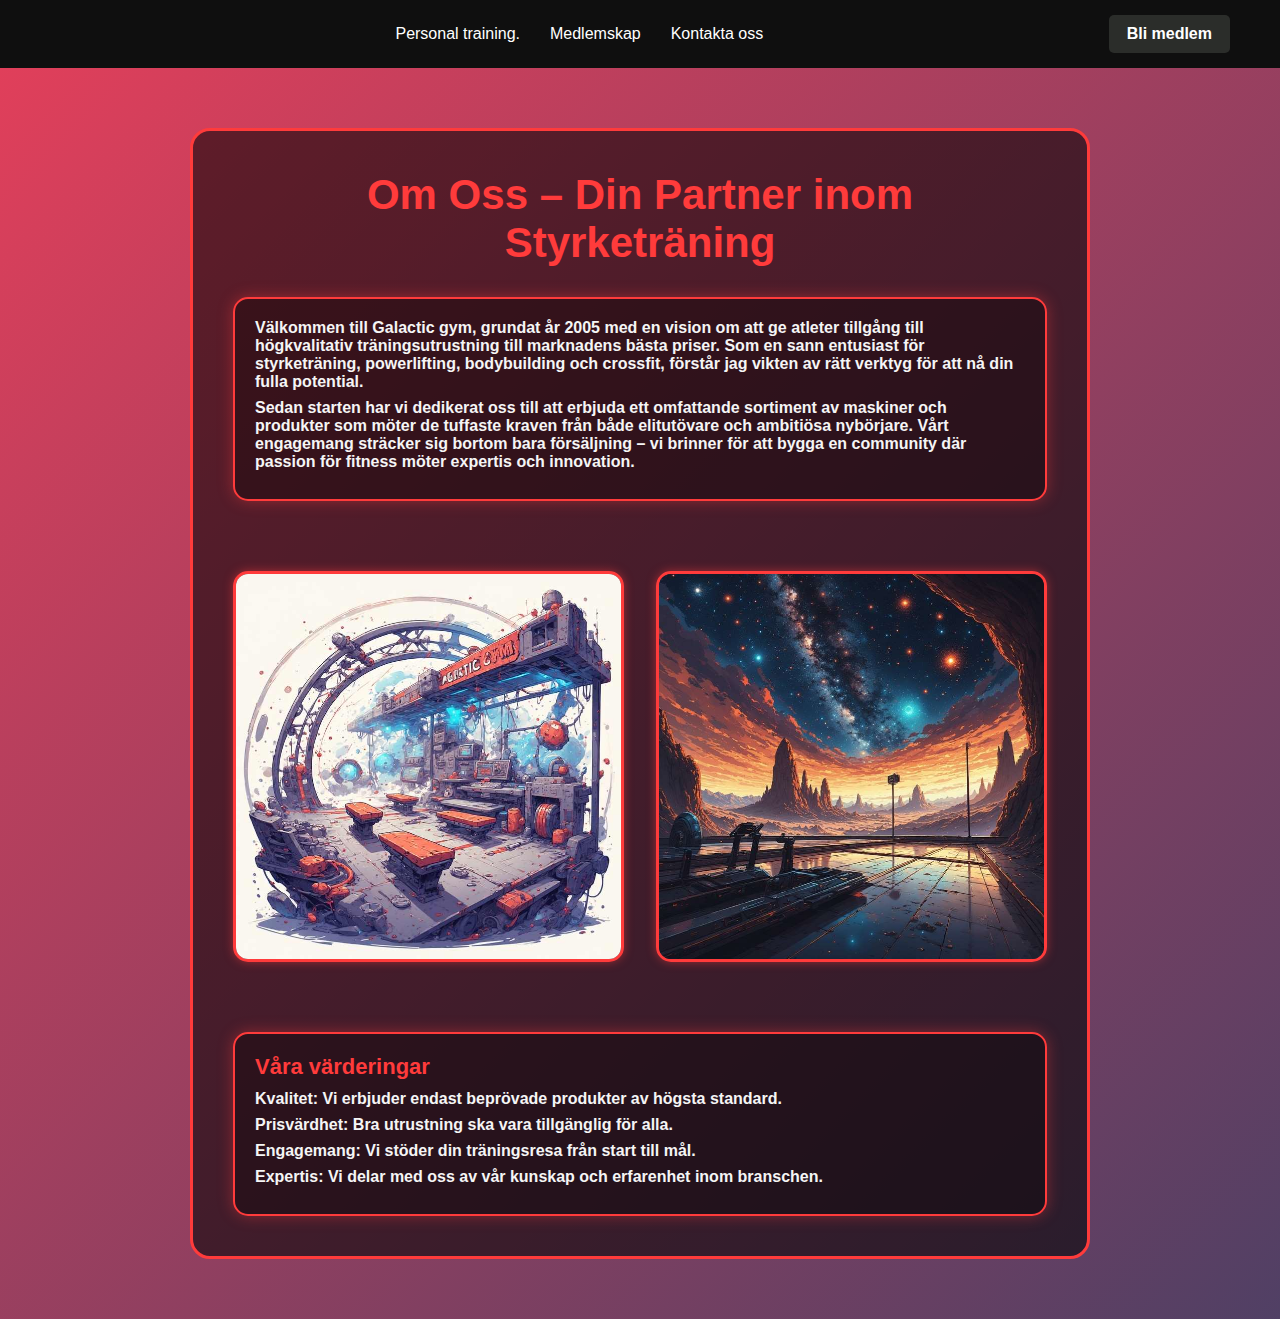
<file: index.html>
<!DOCTYPE html>
<html lang="sv">
<head>
    <meta charset="UTF-8">
    <meta name="viewport" content="width=device-width, initial-scale=1.0">
    <title>Strong Iron Gym</title>

   
    <link rel="stylesheet" href="style.css">
</head>
<body>

    <nav class="navbar">
        <div class="logo"></div>

        <ul class="nav-links">
           
            <li><a href="personaltraining.html">Personal training.</a></li>
            <li><a href="medlemskap.html">Medlemskap</a></li>
            
            <li><a href="kontaktaoss.html">Kontakta oss</a></li>
        </ul>

        <a class="cta-btn" href="#">Bli medlem</a>
    </nav>

    <div class="bg"><h1> 

        <main>
            
<section id="om-oss" class="about-section">
  <div class="outer-border">
    <h1 class="about-title">Om Oss – Din Partner inom Styrketräning</h1>

    <div class="inner-box">
      <p>
        Välkommen till Galactic gym, grundat år 2005 med en vision om att ge atleter tillgång till högkvalitativ träningsutrustning till marknadens bästa priser. Som en sann entusiast för styrketräning, powerlifting, bodybuilding och crossfit, förstår jag vikten av rätt verktyg för att nå din fulla potential.
      </p>
      <p>
        Sedan starten har vi dedikerat oss till att erbjuda ett omfattande sortiment av maskiner och produkter som möter de tuffaste kraven från både elitutövare och ambitiösa nybörjare. Vårt engagemang sträcker sig bortom bara försäljning – vi brinner för att bygga en community där passion för fitness möter expertis och innovation.
      </p>
    </div>

    <div class="side-images">
  <img src="bild1.jpg" alt="Vänster bild" class="left-img">
  <img src="bild2.jpg" alt="Höger bild" class="right-img">
</div>

    <div class="inner-box">
      <h3>Våra värderingar</h3>
      <ul>
        <li><strong>Kvalitet:</strong> Vi erbjuder endast beprövade produkter av högsta standard.</li>
        <li><strong>Prisvärdhet:</strong> Bra utrustning ska vara tillgänglig för alla.</li>
        <li><strong>Engagemang:</strong> Vi stöder din träningsresa från start till mål.</li>
        <li><strong>Expertis:</strong> Vi delar med oss av vår kunskap och erfarenhet inom branschen.</li>
      </ul>
    </div>
  </div>
</section>


</main>

  
</body>



</html>
</file>
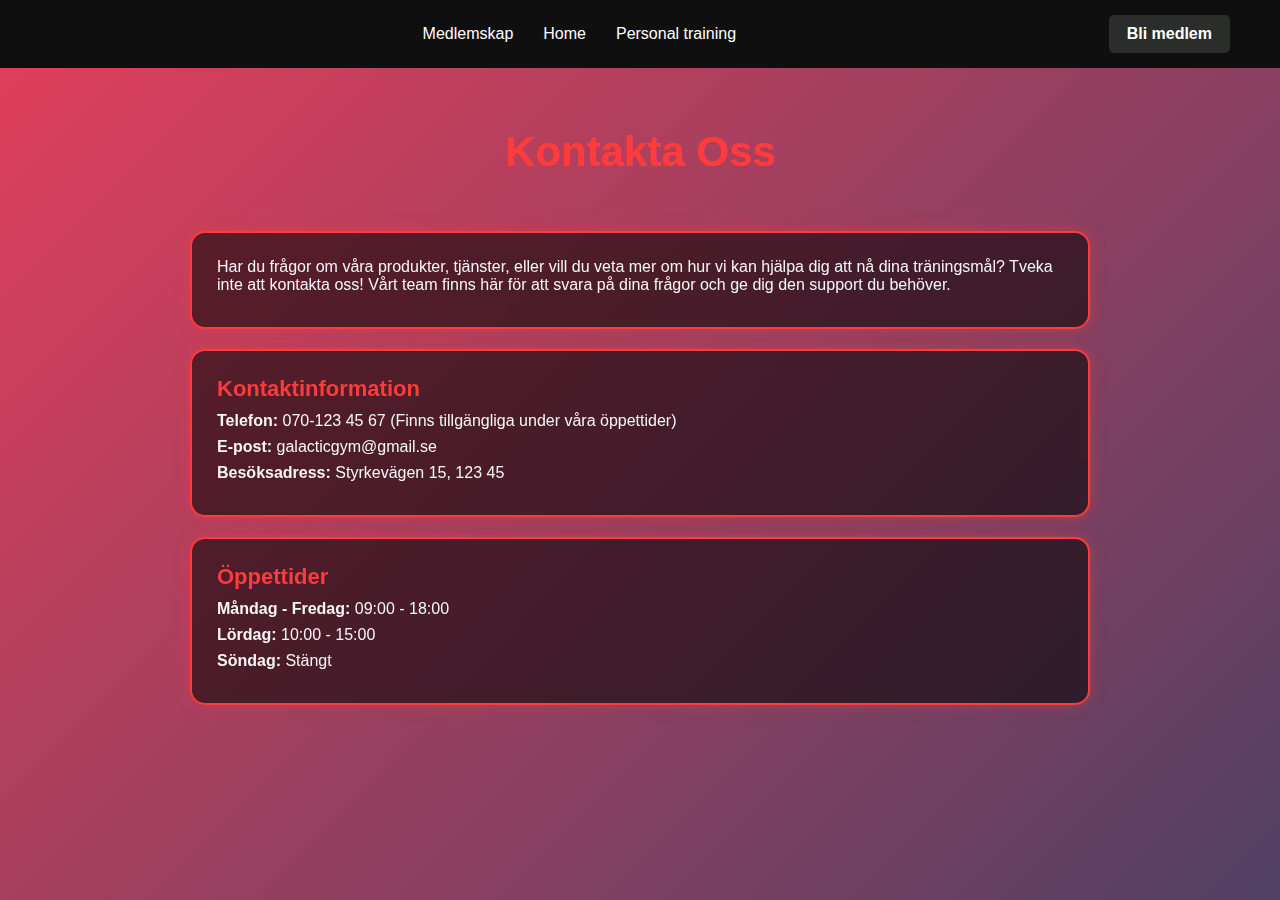
<file: kontaktaoss.html>
<!DOCTYPE html>
<html lang="sv">
<head>
    <meta charset="UTF-8">
    <meta name="viewport" content="width=device-width, initial-scale=1.0">
    <link rel="stylesheet" href="style.css">
</head>
<body>

    <nav class="navbar">
        <div class="logo"></div>

        <ul class="nav-links">
           
            
            <li><a href="medlemskap.html">Medlemskap</a></li>
            <li><a href="index.html">Home</a></li>
            <li><a href="personaltraining.html">Personal training</a></li>
        </ul>

        <a class="cta-btn" href="medlemskap.html">Bli medlem</a>
    </nav>

    <section id="kontakt-oss" class="contact-section">
<div class="contact-content">
<h1 class="contact-title">Kontakta Oss</h1>


<div class="contact-box">
<div class="contact-section-part">
<p>Har du frågor om våra produkter, tjänster, eller vill du veta mer om hur vi kan hjälpa dig att nå dina träningsmål? Tveka inte att kontakta oss! Vårt team finns här för att svara på dina frågor och ge dig den support du behöver.</p>
</div>


<div class="contact-section-part">
<h3>Kontaktinformation</h3>
<ul>
<li><strong>Telefon:</strong> 070-123 45 67 (Finns tillgängliga under våra öppettider)</li>
<li><strong>E-post:</strong> galacticgym@gmail.se</li>
<li><strong>Besöksadress:</strong> Styrkevägen 15, 123 45 </li>
</ul>
</div>


<div class="contact-section-part">
<h3>Öppettider</h3>
<ul>
<li><strong>Måndag - Fredag:</strong> 09:00 - 18:00</li>
<li><strong>Lördag:</strong> 10:00 - 15:00</li>
<li><strong>Söndag:</strong> Stängt</li>
</ul>
</div>
</div>
</div>
</section>
</file>
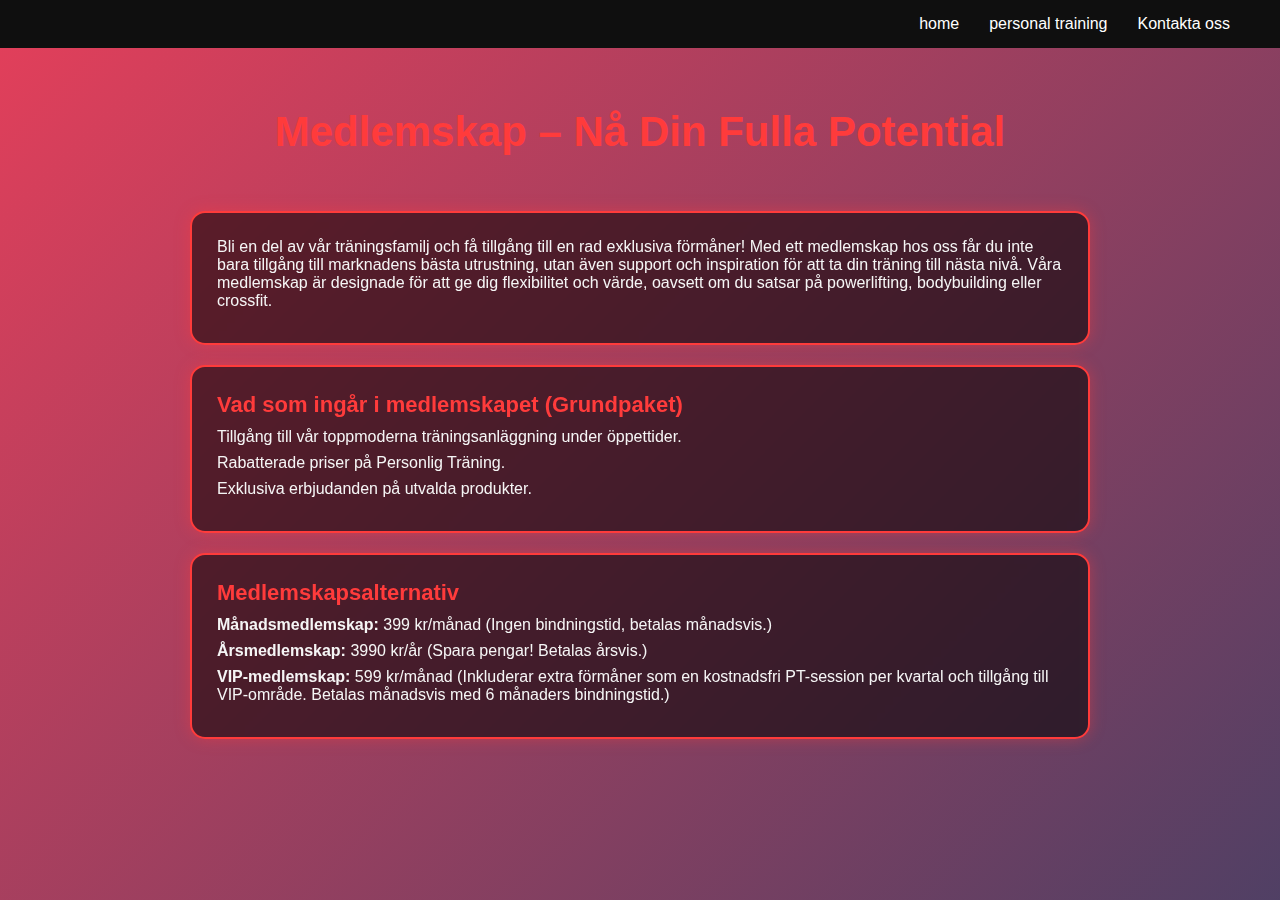
<file: medlemskap.html>
<!DOCTYPE html>
<html lang="sv">
<head>
    <meta charset="UTF-8">
    <meta name="viewport" content="width=device-width, initial-scale=1.0">
    <title>Galactic bodybulding</title>

   
    <link rel="stylesheet" href="style.css">
</head>
<body>

    <nav class="navbar">
        <div class="logo"></div>

        <ul class="nav-links">
           
           
           </a></li> 
            <li><a href="index.html">home</a></li>
            <li><a href="personaltraining.html">personal training</a></li>
            <li><a href="kontaktaoss.html">Kontakta oss</a></li>
        </ul>

        
    </nav>
</div>


<section id="medlemskap" class="membership-section">
<div class="membership-content">
<h1 class="membership-title">Medlemskap – Nå Din Fulla Potential</h1>


<div class="membership-box">
<div class="membership-section-part">
<p>Bli en del av vår träningsfamilj och få tillgång till en rad exklusiva förmåner! Med ett medlemskap hos oss får du inte bara tillgång till marknadens bästa utrustning, utan även support och inspiration för att ta din träning till nästa nivå. Våra medlemskap är designade för att ge dig flexibilitet och värde, oavsett om du satsar på powerlifting, bodybuilding eller crossfit.</p>
</div>


<div class="membership-section-part">
<h3>Vad som ingår i medlemskapet (Grundpaket)</h3>
<ul>
<li>Tillgång till vår toppmoderna träningsanläggning under öppettider.</li>
<li>Rabatterade priser på Personlig Träning.</li>
<li>Exklusiva erbjudanden på utvalda produkter.</li>
</ul>
</div>


<div class="membership-section-part">
<h3>Medlemskapsalternativ</h3>
<ul>
<li><strong>Månadsmedlemskap:</strong> 399 kr/månad (Ingen bindningstid, betalas månadsvis.)</li>
<li><strong>Årsmedlemskap:</strong> 3990 kr/år (Spara pengar! Betalas årsvis.)</li>
<li><strong>VIP-medlemskap:</strong> 599 kr/månad (Inkluderar extra förmåner som en kostnadsfri PT-session per kvartal och tillgång till VIP-område. Betalas månadsvis med 6 månaders bindningstid.)</li>
</ul>
</div>
</div>
</div>
</section>
</file>
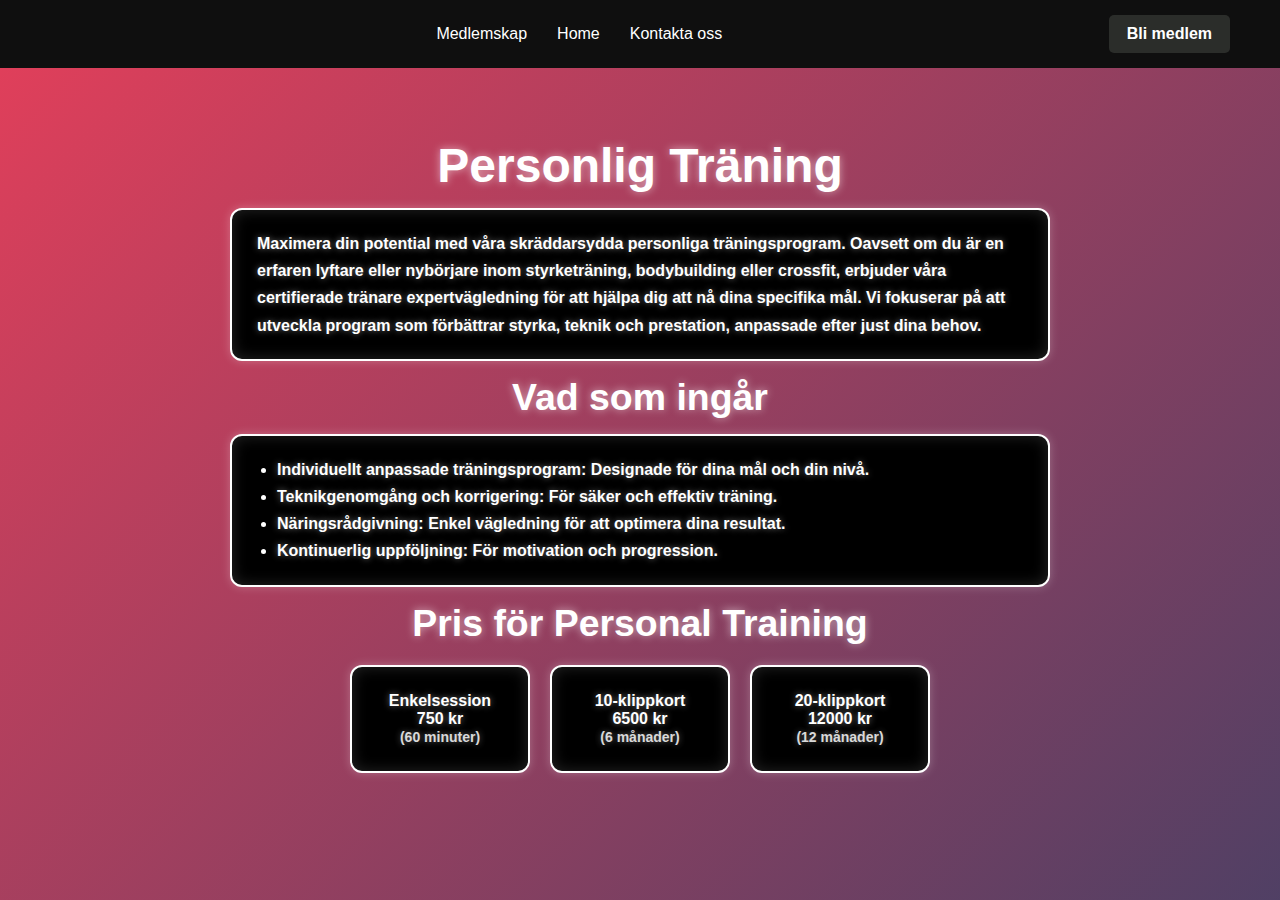
<file: personaltraining.html>
<!DOCTYPE html>
<html lang="sv">
<head>
    <meta charset="UTF-8">
    <meta name="viewport" content="width=device-width, initial-scale=1.0">
    <title>Strong Iron Gym</title>

   
    <link rel="stylesheet" href="style.css">
</head>
<body>

    <nav class="navbar">
        <div class="logo"></div>

        <ul class="nav-links">
           
            
            <li><a href="medlemskap.html">Medlemskap</a></li>
            <li><a href="index.html">Home</a></li>
            <li><a href="kontaktaoss.html">Kontakta oss</a></li>
        </ul>

        <a class="cta-btn" href="medlemskap.html">Bli medlem</a>
    </nav>

    <div class="bg"><h1> 

      <section class="personal-training">
    <h2>Personlig Träning</h2>

    <div class="pt-box">
        <p class="pt-description">
            Maximera din potential med våra skräddarsydda personliga träningsprogram. 
            Oavsett om du är en erfaren lyftare eller nybörjare inom styrketräning, 
            bodybuilding eller crossfit, erbjuder våra certifierade tränare expertvägledning 
            för att hjälpa dig att nå dina specifika mål. Vi fokuserar på att utveckla program 
            som förbättrar styrka, teknik och prestation, anpassade efter just dina behov.
        </p>
    </div>

    <h3>Vad som ingår</h3>
    <div class="pt-box">
        <ul class="pt-services">
            <li><strong>Individuellt anpassade träningsprogram:</strong> Designade för dina mål och din nivå.</li>
            <li><strong>Teknikgenomgång och korrigering:</strong> För säker och effektiv träning.</li>
            <li><strong>Näringsrådgivning:</strong> Enkel vägledning för att optimera dina resultat.</li>
            <li><strong>Kontinuerlig uppföljning:</strong> För motivation och progression.</li>
        </ul>
    </div>

    <h3>Pris för Personal Training</h3>
    <div class="pt-prices">
        <div class="price-box">
           <p><strong>Enkelsession</strong><br>750 kr<br><span>(60 minuter)</span></p>
        </div>
        <div class="price-box">
            <p><strong>10-klippkort</strong><br>6500 kr<br><span>(6 månader)</span></p>
        </div>
        <div class="price-box">
            <p><strong>20-klippkort</strong><br>12000 kr<br><span>(12 månader)</span></p>
        </div>
    </div>
</section>
</body>

<section> 
    <p></p>
</section>







</html>
</file>
<file: style.css>
*{
    margin: 0;
    padding: 0;
    box-sizing: border-box;
    font-family: Arial, sans-serif;
}

.navbar{
    width: 100%;
    padding: 15px 50px;
    display: flex;
    align-items: center;
    justify-content: space-between;
    background: #0f0f0f;
    color: white;
}

.logo{
    font-size: 24px;
    font-weight: bold;
}

.nav-links{
    list-style: none;
    display: flex;
    gap: 30px;
}

.nav-links a{
    text-decoration: none;
    color: white;
    font-weight: 500;
    transition: 0.3s;
}

.nav-links a:hover{
    color: #ff3333;
}

.cta-btn{
    background: #7f867a41;
    color: white;
    padding: 10px 18px;
    border-radius: 5px;
    text-decoration: none;
    transition: 0.3s;
    font-weight: bold;
}

.cta-btn:hover{
    background: #131212;
}

/* Hela sektionen */
.personal-training {
    max-width: 850px;
    margin: 50px auto;
    padding: 20px 15px;
    font-family: Arial, sans-serif;
    color: #fff;
}

/* Rubrik */
.personal-training h2,
.personal-training h3 {
    text-align: center;
    color: #fff;
    text-shadow: 0 0 8px rgba(255,255,255,0.55);
}

/* Box-stil för text och lista */
.pt-box {
    border: 2px solid #fff;
    background: #000;
    border-radius: 12px;
    padding: 20px 25px;
    margin: 15px 0;
    box-shadow: 
        0 0 10px rgba(255,255,255,0.25),
        inset 0 0 15px rgba(255,255,255,0.15);
    transition: 0.3s ease;
}

/* Hover på boxarna */
.pt-box:hover {
    transform: translateY(-4px) scale(1.02);
    box-shadow:
        0 0 20px rgba(255,255,255,0.45),
        inset 0 0 25px rgba(255,255,255,0.25);
}

/* Text */
.pt-description,
.pt-services li {
    font-size: 16px;
    line-height: 1.7;
    color: #fff;
    text-shadow: 0 0 6px rgba(255,255,255,0.45);
}

/* List styling */
.pt-services {
    padding-left: 20px;
}

/* Prisboxar */
.pt-prices {
    display: flex;
    gap: 20px;
    margin-top: 20px;
    justify-content: center;
    flex-wrap: wrap;
}

.price-box {
    border: 2px solid #fff;
    background: #000;
    color: #fff;
    padding: 25px 25px;
    width: 180px;
    border-radius: 12px;
    text-align: center;
    transition: 0.3s ease;
    cursor: pointer;
    box-shadow: 
        0 0 10px rgba(255,255,255,0.25),
        inset 0 0 15px rgba(255,255,255,0.15);
}

.price-box:hover {
    transform: translateY(-6px) scale(1.05);
    box-shadow:
        0 0 20px rgba(255,255,255,0.45),
        inset 0 0 25px rgba(255,255,255,0.25);
}

.price-box p {
    margin: 0;
    font-size: 16px;
    text-shadow: 0 0 6px rgba(255,255,255,0.45);
}

.price-box span {
    font-size: 14px;
    opacity: 0.85;
}
/* Body bakgrund – rörlig nebula */
body {
    margin: 0;
    padding: 0;
    font-family: Arial, sans-serif;
    background: linear-gradient(-45deg, #1a1a2e, #162447, #1f4068, #e43f5a);
    background-size: 400% 400%;
    animation: nebula 20s ease infinite;
    color: #fff;
    min-height: 100vh;
}




.contact-section {
position: relative;
padding: 60px 0;
overflow: hidden;
color: #fff;
}


.contact-content {
display: flex;
flex-direction: column;
justify-content: center;
align-items: center;
width: 85%;
max-width: 900px;
margin: auto;
gap: 30px;
}


.contact-title {
font-size: 42px;
color: #ff3b3b;
text-align: center;
font-weight: bold;
margin-bottom: 25px;
}


.contact-box {
display: flex;
flex-direction: column;
gap: 20px;
width: 100%;
}


.contact-section-part {
background-color: rgba(0,0,0,0.55);
border: 2px solid #ff3b3b;
border-radius: 15px;
padding: 25px;
box-shadow: 0 0 15px rgba(255, 59, 59, 0.4);
backdrop-filter: blur(4px);
}


.contact-section-part h3 {
font-size: 22px;
color: #ff3b3b;
font-weight: 600;
margin-bottom: 10px;
}


.contact-section-part p, .contact-section-part li {
font-size: 16px;
color: #f5f5f5;
margin-bottom: 8px;
}


.contact-section-part ul {
list-style: none;
padding-left: 0;
}


@media (max-width: 900px) {
.contact-content {
width: 100%;
padding: 0 20px;
}
}






.membership-section {
position: relative;
padding: 60px 0;
overflow: hidden;
color: #fff;
}


.membership-content {
display: flex;
flex-direction: column;
justify-content: center;
align-items: center;
width: 85%;
max-width: 900px;
margin: auto;
gap: 30px;
}


.membership-title {
font-size: 42px;
color: #ff3b3b;
text-align: center;
font-weight: bold;
margin-bottom: 25px;
}


.membership-box {
display: flex;
flex-direction: column;
gap: 20px;
width: 100%;
}


.membership-section-part {
background-color: rgba(0,0,0,0.55);
border: 2px solid #ff3b3b;
border-radius: 15px;
padding: 25px;
box-shadow: 0 0 15px rgba(255, 59, 59, 0.4);
backdrop-filter: blur(4px);
}


.membership-section-part h3 {
font-size: 22px;
color: #ff3b3b;
font-weight: 600;
margin-bottom: 10px;
}


.membership-section-part p, .membership-section-part li {
font-size: 16px;
color: #f5f5f5;
margin-bottom: 8px;
}


.membership-section-part ul {
list-style: none;
padding-left: 0;
}


@media (max-width: 900px) {
.membership-content {
width: 100%;
padding: 0 20px;
}
}




.about-section {
    padding: 60px 0;
    display: flex;
    justify-content: center;
}

.outer-border {
    border: 3px solid #ff3b3b;
    border-radius: 20px;
    padding: 40px;
    width: 85%;
    max-width: 900px;
    background-color: rgba(0,0,0,0.55);
    display: flex;
    flex-direction: column;
    gap: 30px;
}

.about-title {
    color: #ff3b3b;
    text-align: center;
    font-size: 42px;
    font-weight: bold;
}

.inner-box {
    border: 2px solid #ff3b3b;
    border-radius: 15px;
    padding: 20px;
    background-color: rgba(0,0,0,0.35);
    box-shadow: 0 0 15px rgba(255, 59, 59, 0.4);
}

.inner-box h3 {
    color: #ff3b3b;
    font-size: 22px;
    margin-bottom: 10px;
}

.inner-box p, .inner-box li {
    color: #f5f5f5;
    font-size: 16px;
    margin-bottom: 8px;
}

.inner-box ul {
    list-style: none;
    padding-left: 0;
}

@media(max-width: 900px) {
    .outer-border {
        width: 100%;
        padding: 20px;
    }
}



.side-images {
    display: flex;
    justify-content: space-between; /* placerar bilderna till vänster och höger */
    align-items: center;
    margin: 40px 0; /* avstånd ovanför och under */
    gap: 20px; /* mellanrum om skärmen blir smal */
}

.side-images img {
    width: 48%; /* så att de får plats bredvid varandra */
    border: 3px solid #ff3b3b;
    border-radius: 15px;
    box-shadow: 0 0 10px rgba(255,59,59,0.5);
    object-fit: cover;
}

/* Responsivt */
@media(max-width: 800px) {
    .side-images {
        flex-direction: column; /* staplar bilderna på smala skärmar */
    }
    .side-images img {
        width: 100%;
    }
}
</file>
